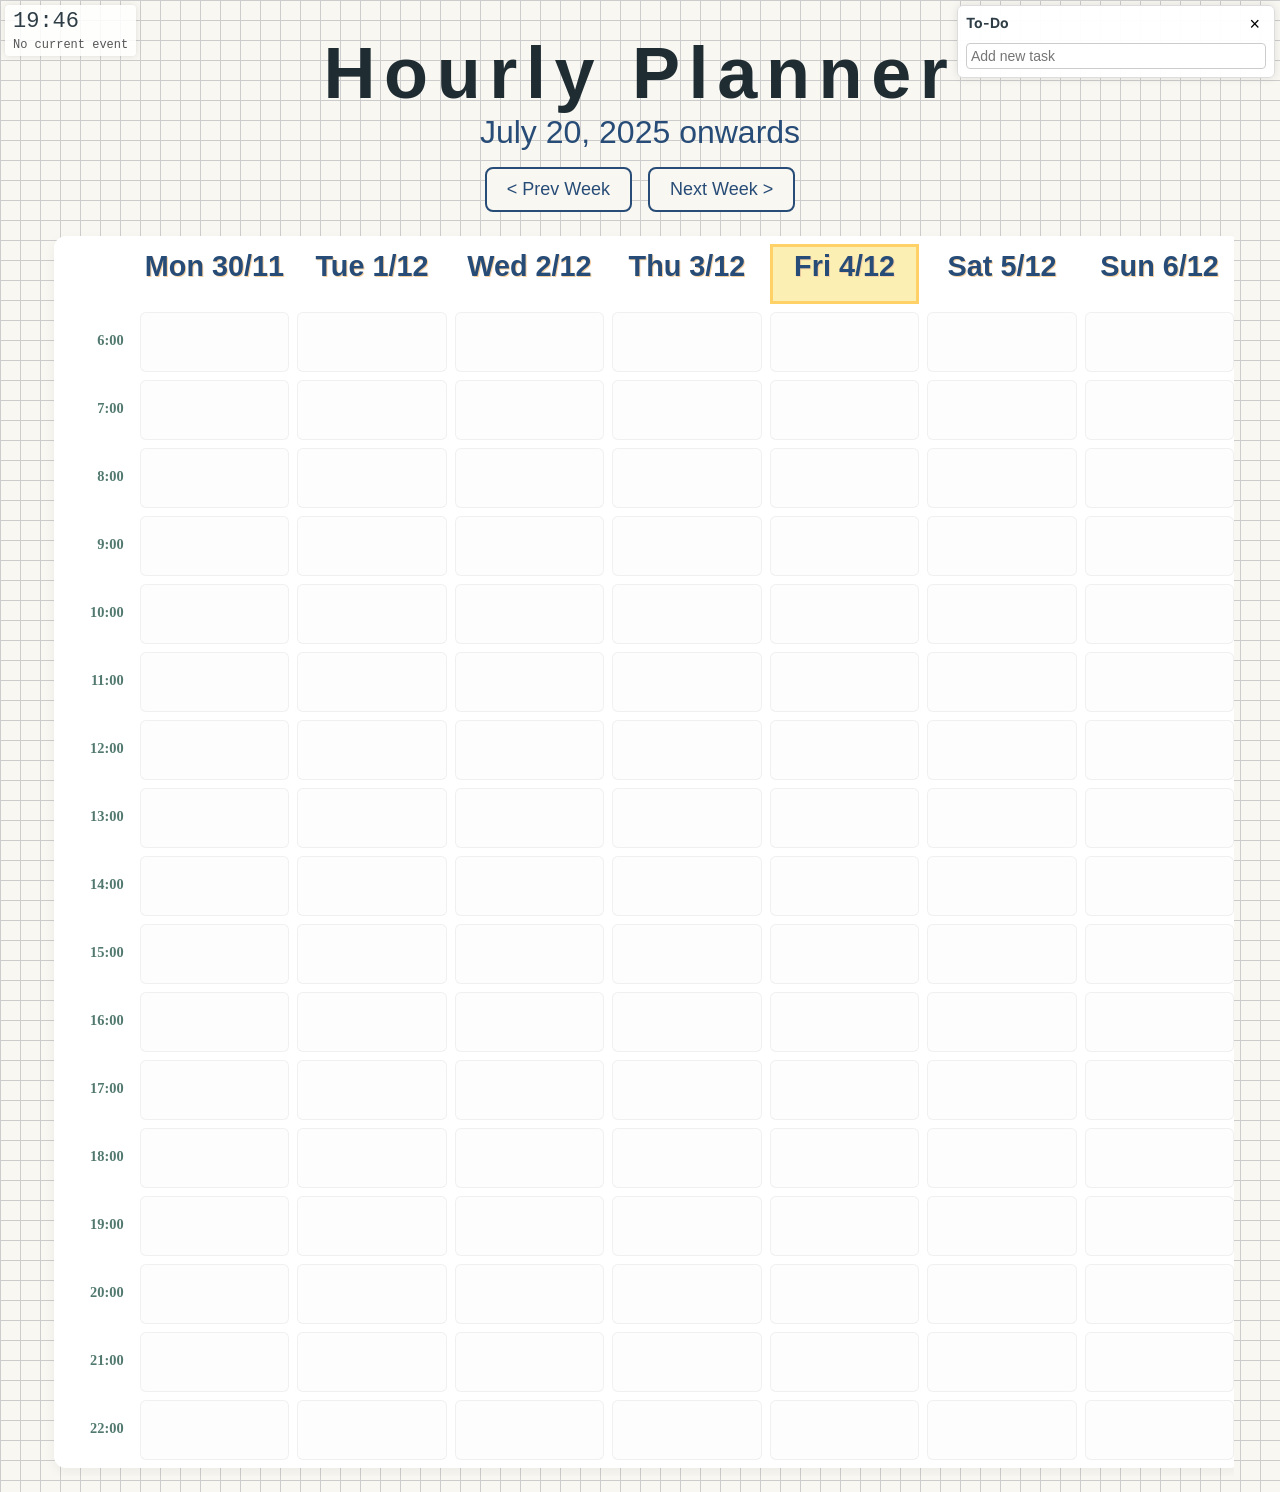
<file: index.html>
<!DOCTYPE html>
<html lang="en">
<head>
  <meta charset="UTF-8" />
  <meta name="viewport" content="width=device-width, initial-scale=1" />
  <title>Hourly Planner</title>
<link href="https://fonts.googleapis.com/css2?family=Inter&display=swap" rel="stylesheet">
  <link rel="stylesheet" href="styles.css" />
</head>
<body>
  <div class="wrapper">

  <div id="timer" style="position: fixed; top: 5px; left: 5px; font-family: monospace; font-size: 22px; background: rgba(255 255 255 / 0.85); padding: 4px 8px; border-radius: 4px; box-shadow: 0 0 6px rgba(0,0,0,0.1); max-width: 250px; z-index: 999;">
    <div id="timeDisplay">Loading time...</div>
    <div id="currentEvent" style="margin-top: 4px; font-size: 12px; color: #555;">No current event</div>
  </div>
  <button id="openTodo" style="position: fixed; top: 5px; right: 5px; display: none; z-index: 1000; font-size: 14px; padding: 4px 8px; border: 2px solid #274c77; background-color: #f9f7f1; color: #274c77; border-radius: 4px; cursor: pointer;">
    Show To-Do
  </button>
  <div id="todoList" style="position: fixed; top: 5px; right: 5px; background: rgba(255 255 255 / 0.95); border-radius: 6px; box-shadow: 0 0 8px rgba(0,0,0,0.1); padding: 8px; width: 300px; font-size: 14px; z-index: 999;">
    <button id="closeTodo" style="float: right; background: none; border: none; font-size: 18px; line-height: 1; cursor: pointer;">×</button>
    <strong>To-Do</strong>
    <ul id="todoItems" style="list-style: none; padding-left: 0; max-height: 150px; overflow-y: auto; margin: 6px 0;"></ul>
    <input id="todoInput" type="text" placeholder="Add new task" style="width: 100%; padding: 4px; font-size: 14px; box-sizing: border-box; border: 1px solid #ccc; border-radius: 4px;" />
  </div>
  <div class="title-container">
    <h1>Hourly Planner<br><small>July 20, 2025 onwards</small></h1>
  </div>

  <div class="nav-buttons">
    <button id="prev">&lt; Prev Week</button>
    <button id="next">Next Week &gt;</button>
  </div>

  <div class="container">
    <div class="calendar" id="calendar"></div>
  </div>

  <!-- Modal -->
  <div id="eventModal">
    <div class="modal-content">
      <form id="eventForm">
        <input type="hidden" id="eventKey" />
        <label>Event Title:
          <input type="text" id="eventTitle" required />
        </label>
        <label>Category:
          <select id="eventCategory">
            <option value="work">Work</option>
            <option value="personal">Personal</option>
            <option value="study">Study</option>
            <option value="other">Other</option>
          </select>
        </label>
        <label>Duration (hours):
          <input type="number" id="eventDuration" min="1" max="6" value="1" />
        </label>
        <label><input type="checkbox" id="eventRepeat" /> <span>Repeat Weekly</span></label>
        <div class="actions">
          <button type="submit">Save</button>
          <button type="button" id="deleteBtn">Delete</button>
          <button type="button" id="cancelBtn">Cancel</button>
        </div>
      </form>
    </div>
  </div>

  <script src="script.js"></script>
  </div>
</body>


</html>
</file>
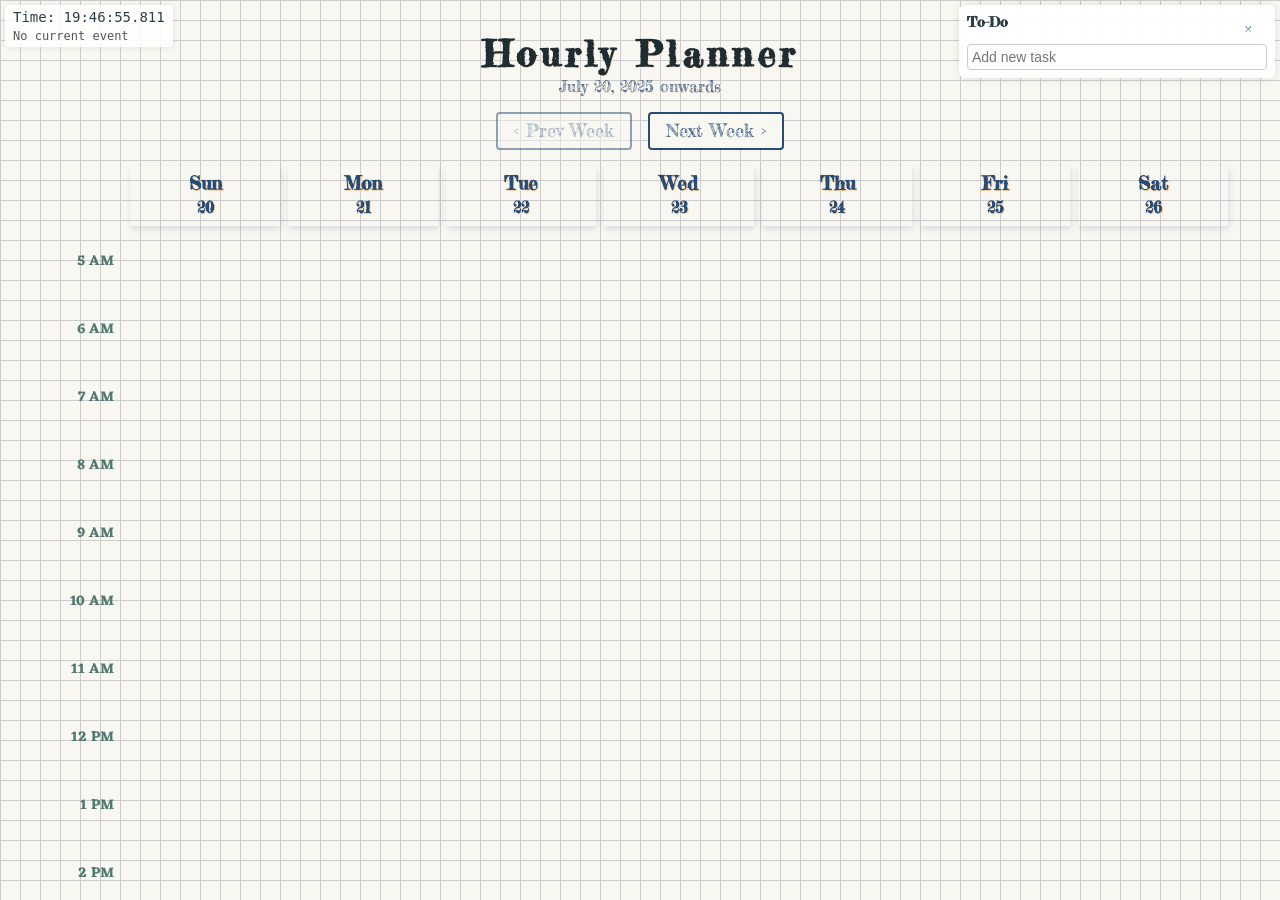
<file: main.html>
<!DOCTYPE html>
<html lang="en">
<head>
  <meta charset="UTF-8" />
  <meta name="viewport" content="width=device-width, initial-scale=1" />
  <title>Hourly Planner</title>

  <link href="https://fonts.googleapis.com/css2?family=Faustina&family=Eczar&display=swap" rel="stylesheet" />
  <style>
    @import url('https://fonts.googleapis.com/css2?family=Fredericka+the+Great&display=swap');

    body {
      margin: 0;
      height: 100vh;
      display: flex;
      flex-direction: column;
      background:
        linear-gradient(to right, #ccc 1px, transparent 1px),
        linear-gradient(to bottom, #ccc 1px, transparent 1px);
      background-size: 20px 20px;
      font-family: 'Fredericka the Great', cursive;
      color: #2f3e46;
      background-color: #f9f7f1;
      user-select: none;
    }

    h1 {
      text-align: center;
      margin: 1rem 1rem 0.5rem;
      font-size: 2.25rem;
      letter-spacing: 0.12em;
      color: #1f2d33;
      text-shadow: 1px 1px 0 #f9e5d3;
    }

    h1 small {
      display: block;
      font-size: 1rem;
      font-weight: 400;
      letter-spacing: normal;
      color: #274c77;
    }

    .container {
      flex-grow: 1;
      overflow: auto;
      padding: 0.5rem;
    }

    .calendar {
      display: grid;
      grid-template-columns: 70px repeat(7, 150px);
      grid-auto-rows: 60px;
      gap: 8px 8px;
      width: max-content;
      margin: 0 auto;
    }

.day-header {
  position: relative;
  font-weight: 700;
  font-size: 1.17rem;
  text-align: center;
  padding: 6px 4px;
  color: #274c77;
  text-shadow: 1px 1px 0 #f7d1a1;
  box-shadow: 1px 3px 6px rgba(39, 76, 119, 0.15);
  overflow: hidden;
  /* remove existing background-image */
  background-image: none;
}

.day-header::before {
  content: "";
  position: absolute;
  top: 0; left: 0; right: 0; bottom: 0;
  background-image: url('https://www.stevenprintgallery.com.au/wp-content/uploads/2018/06/the-white-flower.jpg');
  background-size: cover;
  background-position: center;
  opacity: 0.5; /* 70% transparency */
  z-index: -1;
  pointer-events: none; /* so clicks go through */
}

    .time-label {
      font-weight: 700;
      font-size: 0.9rem;
      font-family: 'Eczar', serif;
      text-align: right;
      padding-right: 8px;
      color: #52796f;
      line-height: 56px;
    }

    .time-block {
      position: relative;
      cursor: pointer;
      background-color: transparent;
      font-weight: 600;
      font-size: 0.9rem;
      display: flex;
      align-items: flex-start;
      justify-content: center;
    }

    .time-block:hover {
      transform: translateY(-3px);
      box-shadow: 2px 5px 12px rgba(0,0,0,0.25);
      z-index: 2;
      background-color: rgba(255 255 255 / 0.15) !important;
    }

.wc1 {
  background-image: url('https://t3.ftcdn.net/jpg/01/19/78/48/360_F_119784892_PRZ2trtQxgXokRg9icHQwShi6T2UreL6.jpg');
  background-size: cover;
  background-position: center;
  color: #fff;
}

.wc2 {
  background-image: url('https://www.shutterstock.com/image-vector/grey-watercolor-art-background-old-260nw-2439447945.jpg');
  background-size: cover;
  background-position: center;
  color: #fff;
}

.wc3 {
  background-image: url('https://media.istockphoto.com/id/1401980312/vector/stipple-illustration-of-cloudscape-background.jpg?s=612x612&w=0&k=20&c=wJ48dX8YlFCF0S8aruISyp4Wh2ggMvjGVihI3IiO4tQ=');
  background-size: cover;
  background-position: center;
  color: #fff;
}

.wc4 {
  background-image: url('https://t3.ftcdn.net/jpg/05/00/84/22/360_F_500842228_mff5kYpDZyOgZPYhuMHdmGIhaqITWGWy.jpg');
  background-size: cover;
  background-position: center;
  color: #fff;
}

.wc5 {
  background-image: url('https://img.freepik.com/free-vector/abstract-soft-yellow-watercolor-texture-background-vector_1055-18183.jpg');
  background-size: cover;
  background-position: center;
  color: #fff;
}

.wc6 {
  background-image: url('https://cdn.pixabay.com/photo/2017/06/19/14/22/watercolor-2419495_960_720.jpg');
  background-size: cover;
  background-position: center;
  color: #fff;
}

.wc7 {
  background-image: url('https://st4.depositphotos.com/23035388/30476/i/450/depositphotos_304769168-stock-photo-abstract-dark-grey-watercolor-background.jpg');
  background-size: cover;
  background-position: center;
  color: #fff;
}
    .wc1, .wc2, .wc3, .wc4, .wc5, .wc6, .wc7 {
      background-size: cover;
      background-position: center;
      color: #fff;
    }

.event {
  position: absolute;
  top: 4px;
  left: 6px;
  right: 6px;
  border-radius: 6px;
  padding: 4px 8px;
  font-size: 0.85rem;
  font-family: 'Faustina', serif;
  box-shadow: 0 3px 6px rgba(0,0,0,0.15);
  z-index: 10;       /* higher to ensure on top */
  cursor: pointer;
  backdrop-filter: blur(3px);
  -webkit-backdrop-filter: blur(3px);
  border: 1px solid transparent;
  user-select: text;
}
/* Personal - off-white */
.event.category-personal {
  background: rgba(255, 255, 253, 0.7);
  color: #333;
  border-color: #fbcf41;
}

.event.category-study {
  background: rgba(251, 207, 65, 0.7);
  color: #333;
  border-color: #f6a230;
}

.event.category-other {
  background: rgba(246, 162, 48, 0.7);
  color: #fff;
  border-color: #5966b1;
}

.event.category-work {
  background: rgba(89, 102, 177, 0.7);
  color: #fff;
  border-color: #36448b;
}

    .nav-buttons {
      display: flex;
      justify-content: center;
      gap: 1rem;
      margin-bottom: 0.5rem;
    }

    button {
      font-family: 'Fredericka the Great', cursive;
      font-size: 1.1rem;
      padding: 0.4rem 1rem;
      border: 2px solid #274c77;
      background-color: #f9f7f1;
      color: #274c77;
      border-radius: 4px;
      cursor: pointer;
    }

    button:hover:not(:disabled) {
      background-color: #e6dfd4;
    }

    button:disabled {
      opacity: 0.5;
      cursor: default;
    }

    /* Modal */
    #eventModal {
      position: fixed;
      top: 0; left: 0;
      width: 100vw;
      height: 100vh;
      background: rgba(0,0,0,0.4);
      display: none;
      align-items: center;
      justify-content: center;
      z-index: 10;
    }

    #eventModal .modal-content {
      background: #fff;
      padding: 1rem;
      border-radius: 10px;
      width: 90%;
      max-width: 400px;
      font-family: 'Faustina', serif;
    }

    #eventModal label {
      display: block;
      margin-top: 0.5rem;
    }

    #eventModal input, #eventModal select {
      width: 100%;
      padding: 0.4rem;
      margin-top: 0.25rem;
    }

    .actions {
      display: flex;
      justify-content: space-between;
      margin-top: 1rem;
    }

    .title-container {
  position: relative;
  display: inline-block; /* shrink to fit h1 */
  margin: 1rem auto 0.5rem;
  text-align: center;
  width: max-content;
}

.title-container::before {
  content: "";
  position: absolute;
  top: 0; left: 50%;
  transform: translateX(-50%);
  width: 100%;
  height: 100%;
  background-image: url('https://media.newyorker.com/photos/5bbe1cc1ed07d32d421c9a66/16:9/w_1809,h_1017,c_limit/181022_r33057.jpg');
  background-size: cover;
  background-position: center;
  opacity: 0.7;
  z-index: -1;
  border-radius: 10px;
}
.time-block.drag-over {
  outline: 2px dashed #274c77;
  background-color: rgba(255, 255, 255, 0.3);
}

  </style>
</head>
<body>
<!-- Timer & Current Event (Top Left) -->
<div id="timer" style="position: fixed; top: 5px; left: 5px; font-family: monospace; font-size: 14px; background: rgba(255 255 255 / 0.85); padding: 4px 8px; border-radius: 4px; box-shadow: 0 0 6px rgba(0,0,0,0.1); max-width: 250px; z-index: 999;">
  <div id="timeDisplay">Loading time...</div>
  <div id="currentEvent" style="margin-top: 4px; font-size: 12px; color: #555;">No current event</div>
</div>
<!-- Show To-Do Button (Fixed Top Right) -->
<button id="openTodo" style="position: fixed; top: 5px; right: 5px; display: none; z-index: 1000; font-family: 'Fredericka the Great', cursive; font-size: 14px; padding: 4px 8px; border: 2px solid #274c77; background-color: #f9f7f1; color: #274c77; border-radius: 4px; cursor: pointer;">
  Show To-Do
</button>

<!-- Tiny To-Do List (Top Right) -->
<div id="todoList" style="position: fixed; top: 5px; right: 5px; background: rgba(255 255 255 / 0.95); border-radius: 6px; box-shadow: 0 0 8px rgba(0,0,0,0.1); padding: 8px; width: 300px; font-family: 'Fredericka the Great', cursive; font-size: 14px; z-index: 999;">
  <button id="closeTodo" style="float: right; background: none; border: none; font-size: 18px; line-height: 1; cursor: pointer;">×</button>
  <strong>To-Do</strong>
  <ul id="todoItems" style="list-style: none; padding-left: 0; max-height: 150px; overflow-y: auto; margin: 6px 0;"></ul>
  <input id="todoInput" type="text" placeholder="Add new task" style="width: 100%; padding: 4px; font-size: 14px; box-sizing: border-box; border: 1px solid #ccc; border-radius: 4px;" />
</div>
<div class="title-container">
  <h1>Hourly Planner<br><small>July 20, 2025 onwards</small></h1>
</div>

  <div class="nav-buttons">
    <button id="prev">&lt; Prev Week</button>
    <button id="next">Next Week &gt;</button>
  </div>

  <div class="container">
    <div class="calendar" id="calendar"></div>
  </div>

  <!-- Modal -->
  <div id="eventModal">
    <div class="modal-content">
      <form id="eventForm">
        <input type="hidden" id="eventKey" />
        <label>Event Title:
          <input type="text" id="eventTitle" required />
        </label>
        <label>Category:
          <select id="eventCategory">
            <option value="work">Work</option>
            <option value="personal">Personal</option>
            <option value="study">Study</option>
            <option value="other">Other</option>
          </select>
        </label>
        <label>Duration (hours):
          <input type="number" id="eventDuration" min="1" max="6" value="1" />
        </label>
        <label><input type="checkbox" id="eventRepeat" /> Repeat Weekly</label>
        <div class="actions">
          <button type="submit">Save</button>
          <button type="button" id="deleteBtn">Delete</button>
          <button type="button" id="cancelBtn">Cancel</button>
        </div>
      </form>
    </div>
  </div>

  <script>
    const calendarEl = document.getElementById('calendar');
    const prevBtn = document.getElementById('prev');
    const nextBtn = document.getElementById('next');

    const modal = document.getElementById('eventModal');
    const form = document.getElementById('eventForm');
    const titleInput = document.getElementById('eventTitle');
    const categoryInput = document.getElementById('eventCategory');
    const durationInput = document.getElementById('eventDuration');
    const repeatInput = document.getElementById('eventRepeat');
    const eventKeyInput = document.getElementById('eventKey');
    const deleteBtn = document.getElementById('deleteBtn');
    const cancelBtn = document.getElementById('cancelBtn');

    const days = ['Sun', 'Mon', 'Tue', 'Wed', 'Thu', 'Fri', 'Sat'];
    const hours = Array.from({length: 19}, (_, i) => `${(i + 5) % 12 || 12} ${i + 5 < 12 ? 'AM' : 'PM'}`);
    const wcClasses = ['wc1','wc2','wc3','wc4','wc5','wc6','wc7'];

    const startDate = new Date('2025-07-20T00:00:00');
    const maxWeeks = Math.floor((new Date('2025-09-07') - startDate) / (7*86400000));
    let currentWeekStart = new Date(startDate);

    function addDays(date, days) {
      const result = new Date(date);
      result.setDate(result.getDate() + days);
      return result;
    }

    function weekDiff(start, end) {
      return Math.floor((end - start) / (7*86400000));
    }

    function clearCalendar() {
      calendarEl.innerHTML = '';
    }

    function formatDayHeader(date) {
      return `${days[date.getDay()]} <br><small>${date.getDate()}</small>`;
    }

    function renderCalendar(weekStart) {
      clearCalendar();
      calendarEl.appendChild(document.createElement('div')); // blank corner

      for (let i = 0; i < 7; i++) {
        const header = document.createElement('div');
        header.className = 'day-header';
        header.innerHTML = formatDayHeader(addDays(weekStart, i));
        calendarEl.appendChild(header);
      }

      hours.forEach((hour, hIndex) => {
        const timeLabel = document.createElement('div');
        timeLabel.className = 'time-label';
        timeLabel.textContent = hour;
        calendarEl.appendChild(timeLabel);

        for (let d = 0; d < 7; d++) {
          const day = addDays(weekStart, d);
          const dayStr = day.toISOString().slice(0,10);
          const key = `${dayStr}_${hour}`;

          const block = document.createElement('div');
          block.className = `time-block ${wcClasses[d % wcClasses.length]}`;
          block.dataset.key = key;
          calendarEl.appendChild(block);
        // Allow drop
block.addEventListener('dragover', (e) => {
  e.preventDefault(); // Needed to allow dropping
});

// Optional: visual feedback
block.addEventListener('dragenter', () => {
  block.classList.add('drag-over');
});
block.addEventListener('dragleave', () => {
  block.classList.remove('drag-over');
});

// Handle drop
block.addEventListener('drop', (e) => {
  e.preventDefault();
  block.classList.remove('drag-over');
  const sourceKey = e.dataTransfer.getData('text/plain');
  const targetKey = block.dataset.key;

  if (sourceKey === targetKey) return;

  const eventData = JSON.parse(localStorage.getItem(sourceKey));
  if (!eventData) return;

  localStorage.setItem(targetKey, JSON.stringify(eventData));
  localStorage.removeItem(sourceKey);

  renderCalendar(currentWeekStart); // Refresh view
});

          const eventData = JSON.parse(localStorage.getItem(key) || 'null');
          if (eventData) {
            const eventEl = document.createElement('div');
            eventEl.className = `event category-${eventData.category}`;
            eventEl.textContent = eventData.title;
            eventEl.style.height = `${eventData.duration * 60-20}px`;
              eventEl.setAttribute('draggable', 'true');
  eventEl.addEventListener('dragstart', (e) => {
    e.dataTransfer.setData('text/plain', key); // key = original time block
  });
            eventEl.addEventListener('click', (e) => {
              e.stopPropagation();
              openModal(key, eventData);
            });
            block.appendChild(eventEl);
          }

          block.addEventListener('click', () => openModal(key));
        }
      });
    }

    function openModal(key, data = null) {
      modal.style.display = 'flex';
      eventKeyInput.value = key;
      titleInput.value = data?.title || '';
      categoryInput.value = data?.category || 'work';
      durationInput.value = data?.duration || 1;
      repeatInput.checked = data?.repeat || false;
    }

    function closeModal() {
      modal.style.display = 'none';
      form.reset();
    }

    form.addEventListener('submit', (e) => {
      e.preventDefault();
      const key = eventKeyInput.value;
      const [dateStr, hour] = key.split('_');
      const eventData = {
        title: titleInput.value,
        category: categoryInput.value,
        duration: parseInt(durationInput.value),
        repeat: repeatInput.checked
      };

      localStorage.setItem(key, JSON.stringify(eventData));

      if (eventData.repeat) {
        let recurDate = new Date(dateStr);
        while (recurDate <= new Date('2025-09-07')) {
          recurDate.setDate(recurDate.getDate() + 7);
          const recurKey = `${recurDate.toISOString().slice(0,10)}_${hour}`;
          localStorage.setItem(recurKey, JSON.stringify(eventData));
        }
      }

      closeModal();
      renderCalendar(currentWeekStart);
    });

    deleteBtn.addEventListener('click', () => {
      const key = eventKeyInput.value;
      localStorage.removeItem(key);
      closeModal();
      renderCalendar(currentWeekStart);
    });

    cancelBtn.addEventListener('click', closeModal);
    prevBtn.addEventListener('click', () => { currentWeekStart = addDays(currentWeekStart, -7); updateButtons(); renderCalendar(currentWeekStart); });
    nextBtn.addEventListener('click', () => { currentWeekStart = addDays(currentWeekStart, 7); updateButtons(); renderCalendar(currentWeekStart); });

    function updateButtons() {
      const diff = weekDiff(startDate, currentWeekStart);
      prevBtn.disabled = diff <= 0;
      nextBtn.disabled = diff >= maxWeeks;
    }

    updateButtons();
    renderCalendar(currentWeekStart);
    // --- Millisecond Timer + Current Event ---

const timeDisplay = document.getElementById('timeDisplay');
const currentEventEl = document.getElementById('currentEvent');

function pad(num, size=2) {
  let s = num + "";
  while (s.length < size) s = "0" + s;
  return s;
}

// Helper to find event for current time in calendar data
function getCurrentEvent() {
  const now = new Date();
  // Format keys like 'YYYY-MM-DD_5 AM'
  const hour24 = now.getHours();
  const hour12 = ((hour24 + 11) % 12 + 1);
  const ampm = hour24 < 12 ? "AM" : "PM";
  const hourLabel = `${hour12} ${ampm}`;

  const dateStr = now.toISOString().slice(0,10);
  const key = `${dateStr}_${hourLabel}`;

  const eventData = JSON.parse(localStorage.getItem(key) || 'null');
  if (eventData) {
    return `${eventData.title} (${eventData.category})`;
  }
  return null;
}

function updateTimer() {
  const now = new Date();
  const h = pad(now.getHours());
  const m = pad(now.getMinutes());
  const s = pad(now.getSeconds());
  const ms = pad(now.getMilliseconds(), 3);
  timeDisplay.textContent = `Time: ${h}:${m}:${s}.${ms}`;

  const currentEvent = getCurrentEvent();
  currentEventEl.textContent = currentEvent ? `Current event: ${currentEvent}` : 'No current event';

  requestAnimationFrame(updateTimer);
}
updateTimer();


// --- Simple Tiny To-Do List ---

const todoInput = document.getElementById('todoInput');
const todoItems = document.getElementById('todoItems');

function saveTodos(todos) {
  localStorage.setItem('simpleTodoList', JSON.stringify(todos));
}

function loadTodos() {
  return JSON.parse(localStorage.getItem('simpleTodoList') || '[]');
}

function renderTodos() {
  todoItems.innerHTML = '';
  const todos = loadTodos();
  todos.forEach((task, i) => {
    const li = document.createElement('li');
    li.style.display = 'flex';
    li.style.justifyContent = 'space-between';
    li.style.alignItems = 'center';
    li.style.padding = '2px 0';

    const span = document.createElement('span');
    span.textContent = task;
    li.appendChild(span);

    const btn = document.createElement('button');
    btn.textContent = '✕';
    btn.style.background = 'none';
    btn.style.border = 'none';
    btn.style.color = '#b33';
    btn.style.cursor = 'pointer';
    btn.style.fontSize = '14px';
    btn.title = 'Remove task';

    btn.addEventListener('click', () => {
      todos.splice(i, 1);
      saveTodos(todos);
      renderTodos();
    });

    li.appendChild(btn);
    todoItems.appendChild(li);
  });
}

todoInput.addEventListener('keypress', e => {
  if (e.key === 'Enter' && todoInput.value.trim() !== '') {
    const todos = loadTodos();
    todos.push(todoInput.value.trim());
    saveTodos(todos);
    todoInput.value = '';
    renderTodos();
  }
});

renderTodos();
const todoListEl = document.getElementById('todoList');
const closeTodoBtn = document.getElementById('closeTodo');
const openTodoBtn = document.getElementById('openTodo');

closeTodoBtn.addEventListener('click', () => {
  todoListEl.style.display = 'none';
  openTodoBtn.style.display = 'inline-block'; // show open button
});

openTodoBtn.addEventListener('click', () => {
  todoListEl.style.display = 'block';
  openTodoBtn.style.display = 'none'; // hide open button
});

  </script>
</body>
</html>
</file>
<file: styles.css>
body {
  font-family: Arial, Helvetica, sans-serif;
  font-size: 16px;
  margin: 0;
  height: 100vh;
  display: flex;
  flex-direction: column;
  background:
    linear-gradient(to right, #ccc 1px, transparent 1px),
    linear-gradient(to bottom, #ccc 1px, transparent 1px);
  background-size: 20px 20px;
  background-color: #f9f7f1;
  color: #2f3e46; 
  user-select: none;
}

h1 {
  text-align: center;
  margin: 1rem 1rem 0.5rem;
  font-size: 4.5rem;
  letter-spacing: 0.12em;
  color: #1f2d33;
}
h1 small {
  display: block;
  font-size: 2rem;
  font-weight: 400;
  letter-spacing: normal;
  color: #274c77;
}
.container {
  flex-grow: 1;
  overflow: auto;
  padding: 0.5rem;
}
.calendar {
  display: grid;
  grid-template-columns: 70px repeat(7, 1fr);
  grid-auto-rows: 60px;
  gap: 8px;
  overflow-x: auto;
  width: 100%;
  grid-auto-flow: dense;
}

.day-header {
  position: relative;
  font-weight: 700;
  font-size: 1.8rem;
  text-align: center;
  padding: 6px 4px;
  color: #274c77;
  text-shadow: 1px 1px 0 #f7d1a1;
  overflow: hidden;
  background-image: none;
}

.time-label {
  font-weight: 700;
  font-size: 0.9rem;
  font-family: 'Eczar', serif;
  text-align: right;
  padding-right: 8px;
  color: #52796f;
  line-height: 56px;
}
.time-block {
  position: relative;
  cursor: pointer;
background-color: #fdfdfd;
  font-weight: 600;
  font-size: 0.9rem;
  display: flex;
  align-items: flex-start;
  justify-content: center;
}

.wc1 {
  background-image: url('https://t3.ftcdn.net/jpg/01/19/78/48/360_F_119784892_PRZ2trtQxgXokRg9icHQwShi6T2UreL6.jpg');
  background-size: cover;
  background-position: center;
  color: #fff;
}
.wc2 {
  background-image: url(https://t4.ftcdn.net/jpg/05/83/96/17/360_F_583961744_0WDje9RZhrWuHTxaWlbNjUSxpQmP6vdS.jpg);
  background-size: cover;
  background-position: center;
  color: #fff;
}
.wc3 {
  background-image: url('https://media.istockphoto.com/id/1401980312/vector/stipple-illustration-of-cloudscape-background.jpg?s=612x612&w=0&k=20&c=wJ48dX8YlFCF0S8aruISyp4Wh2ggMvjGVihI3IiO4tQ=');
  background-size: cover;
  background-position: center;
  color: #fff;
}
/* Add your remaining styles here... */
/* Modal styles */
#eventModal {
  display: none;
  position: fixed;
  z-index: 2000;
  left: 0; top: 0;
  width: 100vw;
  height: 100vh;
  background: rgba(0,0,0,0.4);
  backdrop-filter: blur(3px);
  justify-content: center;
  align-items: center;
}
#eventModal .modal-content {
  background: #fff;
  border-radius: 10px;
  padding: 20px;
  width: 320px;
  max-width: 90vw;
  box-shadow: 0 4px 15px rgba(0,0,0,0.3);
}
#eventModal form label {
  display: block;
  margin-bottom: 12px;
}
#eventModal form input[type="text"],
#eventModal form select,
#eventModal form input[type="number"] {
  width: 100%;
  padding: 6px 8px;
  font-size: 1rem;
  border: 1px solid #ccc;
  border-radius: 4px;
}
#eventModal form .actions {
  display: flex;
  justify-content: space-between;
  margin-top: 20px;
}
#eventModal form button {
  cursor: pointer;
  border: none;
  border-radius: 5px;
  padding: 8px 12px;
  font-family: Arial, Helvetica, sans-serif;
  font-size: 1rem;
}
#eventModal form button[type="submit"] {
  background-color: #274c77;
  color: #fff;
}
#eventModal form button#deleteBtn {
  background-color: #d9534f;
  color: #fff;
}
#eventModal form button#cancelBtn {
  background-color: #6c757d;
  color: #fff;
}
.work {
  background-color: #a8dadc !important;
  color: #1d3557;
}
.personal {
  background-color: #ffb4a2 !important;
  color: #6a040f;
}
.study {
  background-color: #b5ead7 !important;
  color: #1b4332;
}
.other {
  background-color: #f0efeb !important;
  color: #333;
}
.time-block.event-start {
  align-items: center; 
  text-align: center;
  padding: 0 4px;
}
.wrapper {
  max-width: 1200px;
  margin: 0 auto;
  padding: 1rem;
}
#timer {
  position: fixed;
  top: 10px;
  left: 10px;
  font-family: monospace;
  font-size: 20px;
  background: rgba(255, 255, 255, 0.9);
  padding: 10px 14px;
  border-radius: 6px;
  box-shadow: 0 0 6px rgba(0,0,0,0.1);
  z-index: 999;
}

#currentEvent {
  font-size: 14px;
  margin-top: 6px;
  color: #444;
}
#openTodo {
  position: fixed;
  top: 10px;
  right: 10px;
  font-size: 16px;
  padding: 10px 14px;
  background-color: #ffffff;
  border: 2px solid #274c77;
  border-radius: 6px;
  font-family: Arial, Helvetica, sans-serif;
  color: #274c77;
  cursor: pointer;
  z-index: 1000;
  box-shadow: 0 2px 4px rgba(0,0,0,0.1);
}
#eventModal .modal-content {
  background: #fff;
  border-radius: 14px;
  padding: 32px 36px;
  width: 100%;
  max-width: 440px;
  box-shadow: 0 8px 28px rgba(0,0,0,0.25);
  color: #1f2d33;
  font-family: 'Inter', sans-serif;
  font-size: 18px;
  font-weight: 500;
  line-height: 1.4;
}

#eventModal form label {
  display: block;
  margin-bottom: 14px;
  font-weight: 700;
  font-size: 1.15rem;
  color: #274c77;
}
#eventModal form > * + * {
  margin-top: 28px;
}

#eventModal form input[type="text"],
#eventModal form select,
#eventModal form input[type="number"] {
  width: 100%;
  padding: 14px 18px;
  font-size: 1.1rem;
  border: 2.5px solid #a8dadc;
  border-radius: 12px;
  box-sizing: border-box;
  color: #1f2d33;
  font-family: inherit;
  transition: border-color 0.3s ease, box-shadow 0.3s ease;
  background-color: #fefefe;
  box-shadow: inset 0 1px 3px rgba(0,0,0,0.05);
}

#eventModal form .actions {
  display: flex;
  justify-content: space-between;
  gap: 10px;
  margin-top: 20px;
}

#eventModal form button {
  flex: 1;
  padding: 10px 12px;
  font-size: 16px;
  border-radius: 6px;
  border: none;
  cursor: pointer;
  font-family: Arial, Helvetica, sans-serif;
}

#eventModal form button[type="submit"] {
  background-color: #274c77;
  color: white;
}

#eventModal form button#deleteBtn {
  background-color: #d9534f;
  color: white;
}

#eventModal form button#cancelBtn {
  background-color: #6c757d;
  color: white;
}
.nav-buttons {
  display: flex;
  justify-content: center;
  gap: 16px;
  margin: 1rem 0;
}

.nav-buttons button {
  font-family: Arial, Helvetica, sans-serif;
  font-size: 18px;
  padding: 10px 20px;
  border: 2px solid #274c77;
  background-color: #f9f7f1;
  color: #274c77;
  border-radius: 8px;
  cursor: pointer;
  transition: all 0.2s ease;
}

.nav-buttons button:hover {
  background-color: #dfe7ec;
  color: #1f2d33;
}
#todoInput {
  font-size: 16px;
  padding: 8px;
}
@media (max-width: 768px) {
  body {
    font-size: 16px;
  }

  h1 {
    font-size: 2.5rem;
  }

  .nav-buttons button {
    font-size: 16px;
    padding: 8px 14px;
  }

  #timer, #openTodo {
    font-size: 16px;
    padding: 8px 12px;
  }
}
.day-header.today {
  background-color: #fcefb4;
  box-shadow: 0 0 0 3px #ffd166 inset;
}
.calendar {
  background-color: #ffffff;
  border-radius: 12px;
  padding: 8px;
  box-shadow: 0 4px 12px rgba(0,0,0,0.05);
}

.time-block {
  border: 1px solid rgba(0,0,0,0.05);
  border-radius: 6px;
  background-color: #fdfdfd;
  transition: all 0.15s ease-in-out;
}
#todoList {
  font-family: 'Inter', sans-serif;
  font-size: 16px;
  border: 1px solid #ddd;
  border-radius: 6px;
  box-shadow: 0 2px 10px rgba(0,0,0,0.1);
  padding: 12px;
  width: 300px;
  background: #fff;
}

#todoItems li {
  background: #f9f9f9;
  margin-bottom: 6px;
  padding: 6px 10px;
  border-radius: 4px;
  transition: background 0.2s;
}

#todoItems li:hover {
  background: #ffe5b4;
  cursor: pointer;
}
button:hover {
  filter: brightness(1.05);
  transform: scale(1.02);
  transition: all 0.2s ease;
}
#eventCategory option[value="work"] {
  background-color: #a8dadc;
}
#eventCategory option[value="personal"] {
  background-color: #ffb4a2;
}
#eventCategory option[value="study"] {
  background-color: #b5ead7;
}
#eventCategory option[value="other"] {
  background-color: #f0efeb;
}
button:focus,
input:focus,
select:focus {
  outline: 3px solid #274c77;
  outline-offset: 2px;
}
#eventModal form {
  font-family: Arial, Helvetica, sans-serif;
}

#eventModal form label {
  font-weight: 700;
  font-size: 1rem;
  margin-bottom: 8px;
  display: block;
  color: #274c77;
}

#eventModal form input[type="text"],
#eventModal form select,
#eventModal form input[type="number"] {
  width: 100%;
  padding: 10px 14px;
  font-size: 1rem;
  border: 2px solid #a8dadc;
  border-radius: 8px;
  box-sizing: border-box;
  transition: border-color 0.3s ease;
  font-family: inherit;
  color: #1f2d33;
}

#eventModal form input[type="text"]:focus,
#eventModal form select:focus,
#eventModal form input[type="number"]:focus {
  border-color: #274c77;
  outline: none;
  box-shadow: 0 0 8px rgba(39, 76, 119, 0.6);
  background-color: #fff;
}

#eventModal form .actions {
  display: flex;
  justify-content: space-between;
  gap: 18px;
  margin-top: 36px;
}

#eventModal form button {
  flex: 1;
  padding: 14px 0;
  font-size: 1.2rem;
  border-radius: 12px;
  border: none;
  cursor: pointer;
  font-family: Arial, Helvetica, sans-serif;
  font-weight: 700;
  color: white;
  transition: background-color 0.3s ease, transform 0.15s ease;
  box-shadow: 0 4px 8px rgba(0,0,0,0.12);
}

#eventModal form button[type="submit"] {
  background-color: #274c77;
  color: white;
}

#eventModal form button[type="submit"]:hover {
  background-color: #1f2d33;
  transform: scale(1.05);
}

#eventModal form button#deleteBtn {
  background-color: #d9534f;
  color: white;
}

#eventModal form button#deleteBtn:hover {
  background-color: #b02a37;
  transform: scale(1.05);
}

#eventModal form button#cancelBtn {
  background-color: #6c757d;
  color: white;
}

#eventModal form button#cancelBtn:hover {
  background-color: #565e62;
  transform: scale(1.05);
}
.time-block.event-continued {
  display: none;
}
</file>
